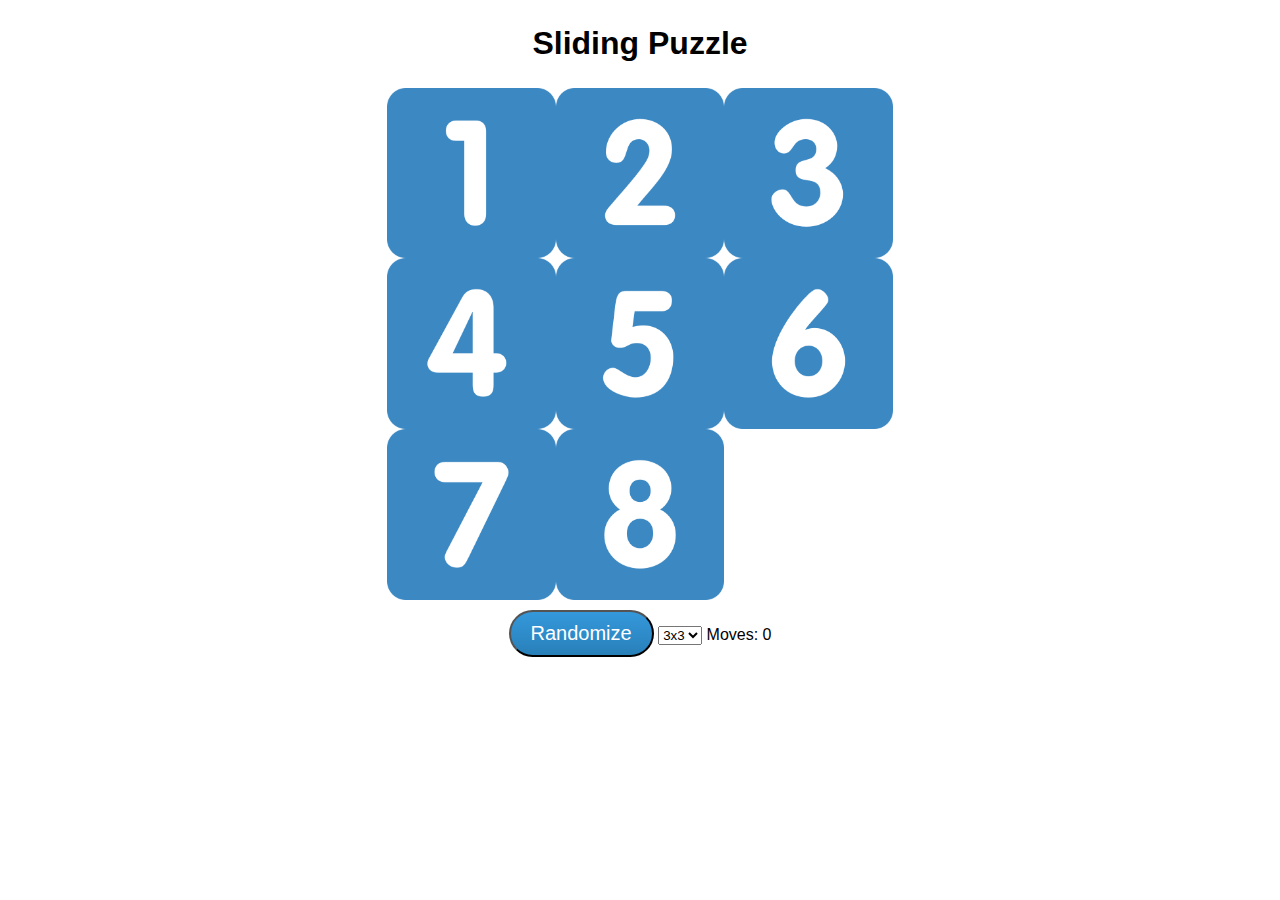
<file: index.html>
<!DOCTYPE html>
<html>
  <head>
    <meta charset="utf-8">
    <title>Sliding Puzzle</title>
    <link rel="stylesheet" href="css/style.css">
  </head>
  <body>
    <h1>Sliding Puzzle</h1>
    <div class="parent clearfix">
      <img class="aspect-ratio" src="img/blank.png"/>
      <div class="content">
        <img id="one" src="img/one.png" alt="One"/>
        <img id="two" src="img/two.png" alt="Two"/>
        <img id="three" src="img/three.png" alt="Three"/>
        <img id="four" src="img/four.png" alt="Four"/>
        <img id="five" src="img/five.png" alt="Five"/>
        <img id="six" src="img/six.png" alt="Six"/>
        <img id="seven" src="img/seven.png" alt="Seven"/>
        <img id="eight" src="img/eight.png" alt="Eight"/>
        <img id="nine" class="hide" src="img/nine.png" alt="Nine"/>
        <img id="ten" class="hide" src="img/ten.png" alt="Ten"/>
        <img id="eleven" class="hide" src="img/eleven.png" alt="Eleven"/>
        <img id="twelve" class="hide" src="img/twelve.png" alt="Twelve"/>
        <img id="thirteen" class="hide" src="img/thirteen.png" alt="Thirteen"/>
        <img id="fourteen" class="hide" src="img/fourteen.png" alt="Fourteen"/>
        <img id="fifteen" class="hide" src="img/fifteen.png" alt="Fifteen"/>
        <img id="sixteen" class="hide" src="img/sixteen.png" alt="Sixteen"/>
        <img id="seventeen" class="hide" src="img/seventeen.png" alt="Seventeen"/>
        <img id="eighteen" class="hide" src="img/eighteen.png" alt="Eighteen"/>
        <img id="nineteen" class="hide" src="img/nineteen.png" alt="Nineteen"/>
        <img id="twenty" class="hide" src="img/twenty.png" alt="Twenty"/>
        <img id="twentyone" class="hide" src="img/twentyone.png" alt="Twentyone"/>
        <img id="twentytwo" class="hide" src="img/twentytwo.png" alt="Twentytwo"/>
        <img id="twentythree" class="hide" src="img/twentythree.png" alt="Twentythree"/>
        <img id="twentyfour" class="hide" src="img/twentyfour.png" alt="Twentyfour"/>
      </div>
      <img id="win" class="hide" src="img/win.png" />
    </div>
    <button id="rand">Randomize</button>
    <select>
      <option value= "3x3">3x3</option>
      <option value= "4x4">4x4</option>
      <option value= "5x5">5x5</option>
    </select>
    <span>Moves: 0</span>
    <script src="https://ajax.googleapis.com/ajax/libs/jquery/3.2.1/jquery.min.js" type="text/javascript"></script>
    <script type="text/javascript" src="js/general.js"></script>
  </body>
</html>
</file>
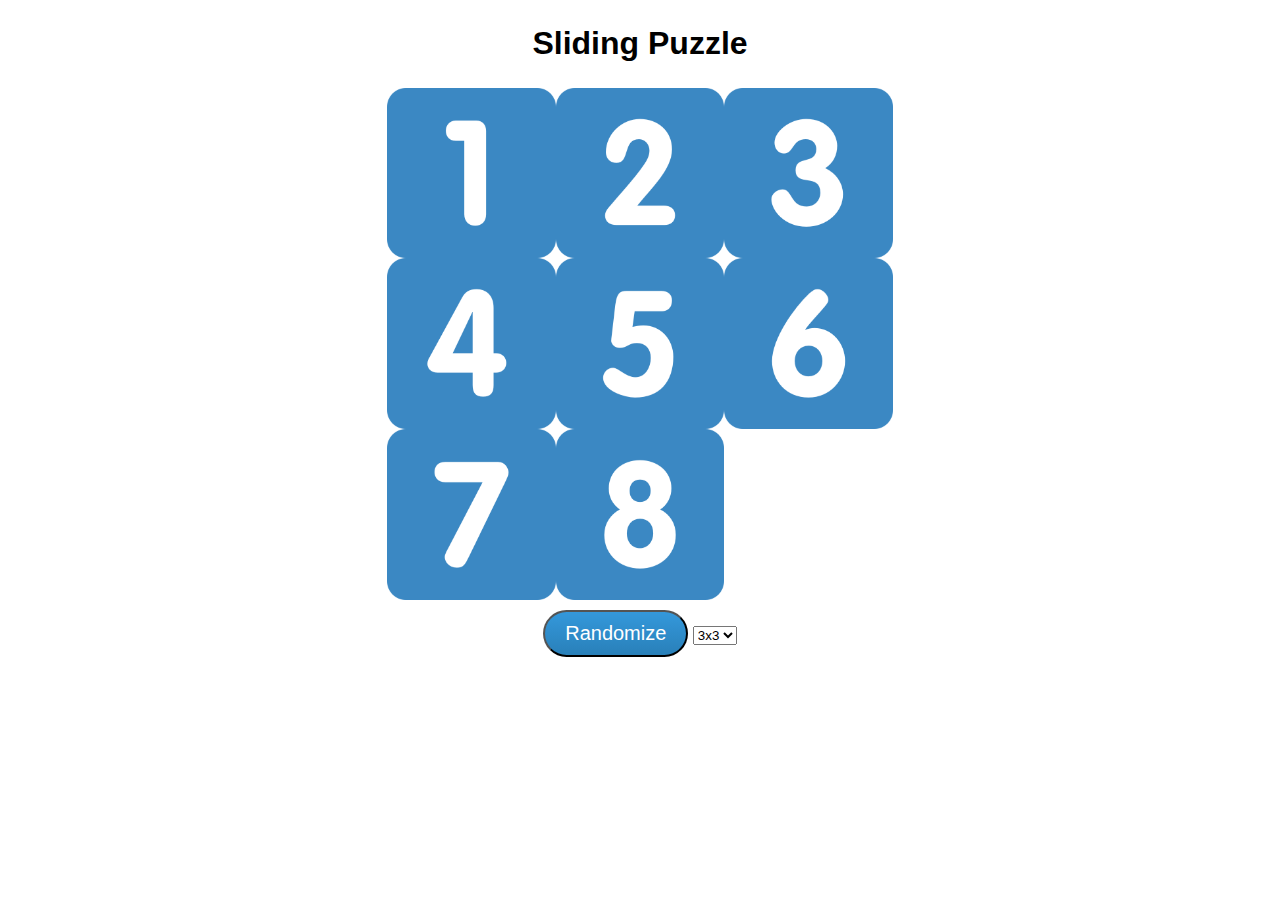
<file: General.html>
<!DOCTYPE html>
<html>
  <head>
    <meta charset="utf-8">
    <title>Sliding Puzzle</title>
    <link rel="stylesheet" href="css/style.css">
  </head>
  <body>
    <h1>Sliding Puzzle</h1>
    <div class="parent clearfix">
      <img class="aspect-ratio" src="img/blank.png"/>
      <div class="content">
        <img id="one" src="img/one.png" alt="One"/>
        <img id="two" src="img/two.png" alt="Two"/>
        <img id="three" src="img/three.png" alt="Three"/>
        <img id="four" src="img/four.png" alt="Four"/>
        <img id="five" src="img/five.png" alt="Five"/>
        <img id="six" src="img/six.png" alt="Six"/>
        <img id="seven" src="img/seven.png" alt="Seven"/>
        <img id="eight" src="img/eight.png" alt="Eight"/>
        <img id="nine" class="hide" src="img/nine.png" alt="Nine"/>
        <img id="ten" class="hide" src="img/ten.png" alt="Ten"/> 
        <img id="eleven" class="hide" src="img/eleven.png" alt="Eleven"/>
        <img id="twelve" class="hide" src="img/twelve.png" alt="Twelve"/>
        <img id="thirteen" class="hide" src="img/thirteen.png" alt="Thirteen"/>
        <img id="fourteen" class="hide" src="img/fourteen.png" alt="Fourteen"/>
        <img id="fifteen" class="hide" src="img/fifteen.png" alt="Fifteen"/>
        <img id="sixteen" class="hide" src="img/sixteen.png" alt="Sixteen"/>
        <img id="seventeen" class="hide" src="img/seventeen.png" alt="Seventeen"/>
        <img id="eightteen" class="hide" src="img/eighteen.png" alt="Eighteen"/>
        <img id="nineteen" class="hide" src="img/nineteen.png" alt="Nineteen"/>
        <img id="twenty" class="hide" src="img/twenty.png" alt="Twenty"/>
        <img id="twentyone" class="hide" src="img/twentyone.png" alt="Twentyone"/>
        <img id="twentytwo" class="hide" src="img/twentytwo.png" alt="Twentytwo"/>
        <img id="twentythree" class="hide" src="img/twentythree.png" alt="Twentythree"/>
        <img id="twentyfour" class="hide" src="img/twentyfour.png" alt="Twentyfour"/>
      </div>
      <img id="win" class="hide" src="img/win.png" />
    </div>
    <button id="rand">Randomize</button>
    <select>
      <option value= "3x3">3x3</option>
      <option value= "4x4">4x4</option>
      <option value= "5x5">5x5</option>
    </select>
    <script src="https://ajax.googleapis.com/ajax/libs/jquery/3.2.1/jquery.min.js" type="text/javascript"></script>
    <script type="text/javascript" src="js/general.js"></script>
  </body>
</html>
</file>
<file: css/style.css>
/******************************************
/* SETUP
/*******************************************/

/* Box Model Hack */
* {
     -moz-box-sizing: border-box; /* Firexfox */
     -webkit-box-sizing: border-box; /* Safari/Chrome/iOS/Android */
     box-sizing: border-box; /* IE */
}

/* Clear fix hack */
.clearfix:after {
     content: ".";
     display: block;
     clear: both;
     visibility: hidden;
     line-height: 0;
     height: 0;
}

.clear {
	clear: both;
}

.alignright {
	float: right;
	padding: 0 0 10px 10px; /* note the padding around a right floated image */
}

.alignleft {
	float: left;
	padding: 0 10px 10px 0; /* note the padding around a left floated image */
}

/******************************************
/* BASE STYLES
/*******************************************/

body {
     color: rgb(0, 0, 0);
     font-size: 16px;
     line-height: 1.4;
     font-family: Helvetica, Arial, sans-serif;
	 text-align: center;
}


/******************************************
/* LAYOUT
/*******************************************/

/* Center the container */
#container {
	width: 960px;
	margin: auto;
}

/******************************************
/* ADDITIONAL STYLES
/*******************************************/

.parent {
  position: relative;
  width: 40%;
  margin: 10px auto;
}
.aspect-ratio {
  width: 100%;
  height: 100%;
}
.content {
  position: absolute;
  width: 100%;
  height: 100%;
  top: 0; left: 0;
}

#win {
  position: absolute;
  width: 100%;
  height: 100%;
  top: 0; left: 0;
}

div div img {
  position: absolute;
  width: 33.3333%;
  height: 33.3333%;
}

#one {
  top: 0%; left: 0%;
}

#two {
  top: 0%; left: 33.3333%;
}

#three {
  top: 0%; left: 66.6666%;
}

#four {
  top: 33.3333%; left: 0%;
}

#five {
  top: 33.3333%; left: 33.3333%;
}

#six {
  top: 33.3333%; left: 66.6666%;
}

#seven {
  top: 66.6666%; left: 0%;
}

#eight {
  top: 66.6666%; left: 33.3333%;
}

#blank {
  top: 66.6666%; left: 66.6666%;
}

#rand {
  background: #3498db;
  background-image: -webkit-linear-gradient(top, #3498db, #2980b9);
  background-image: -moz-linear-gradient(top, #3498db, #2980b9);
  background-image: -ms-linear-gradient(top, #3498db, #2980b9);
  background-image: -o-linear-gradient(top, #3498db, #2980b9);
  background-image: linear-gradient(to bottom, #3498db, #2980b9);
  -webkit-border-radius: 28;
  -moz-border-radius: 28;
  border-radius: 28px;
  font-family: Arial;
  color: #ffffff;
  font-size: 20px;
  padding: 10px 20px 10px 20px;
  text-decoration: none;
}

#rand:hover {
  background: #3cb0fd;
  background-image: -webkit-linear-gradient(top, #3cb0fd, #3498db);
  background-image: -moz-linear-gradient(top, #3cb0fd, #3498db);
  background-image: -ms-linear-gradient(top, #3cb0fd, #3498db);
  background-image: -o-linear-gradient(top, #3cb0fd, #3498db);
  background-image: linear-gradient(to bottom, #3cb0fd, #3498db);
  text-decoration: none;
}

.hide {
  display: none;
}
</file>
